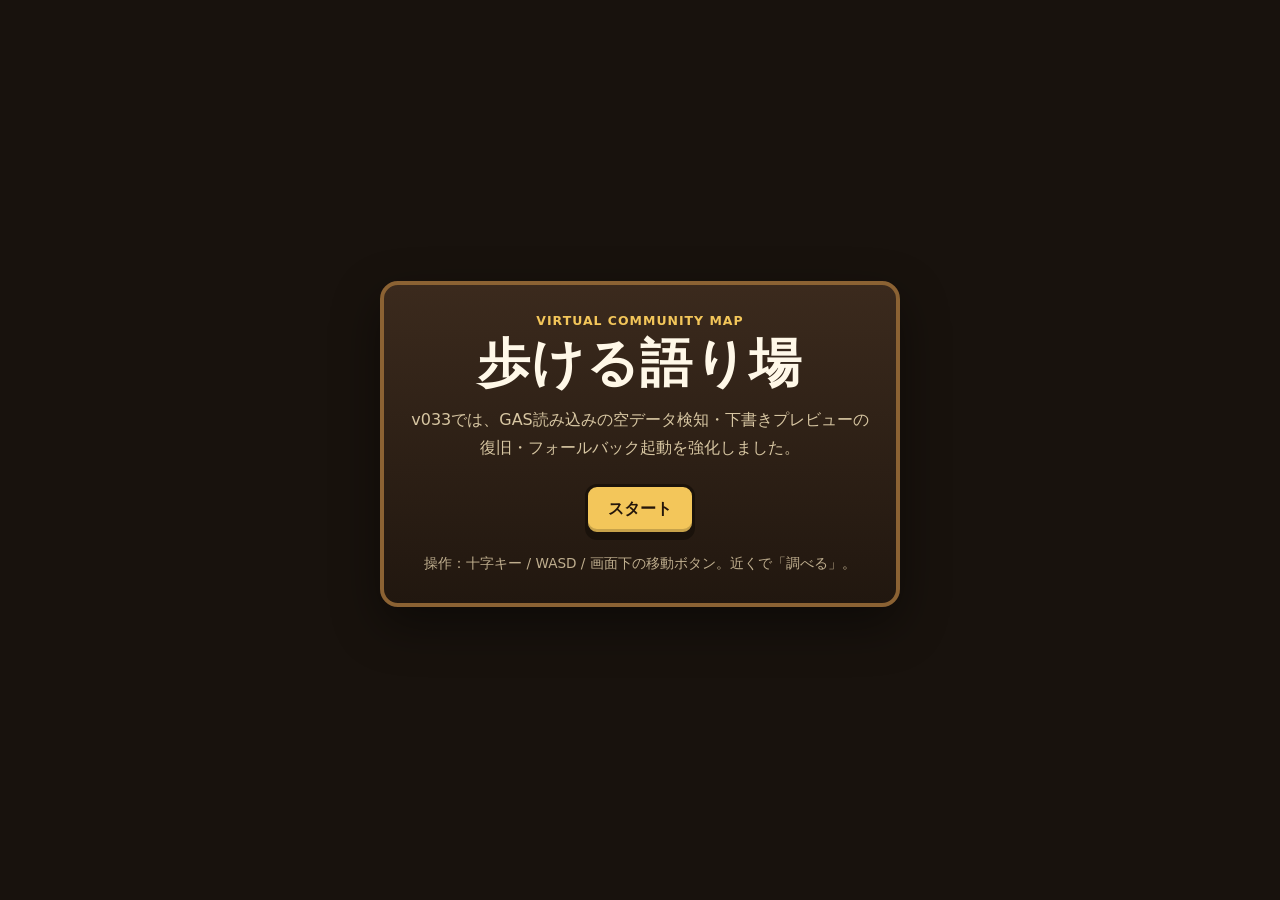
<file: index.html>
<!doctype html>
<html lang="ja">
<head>
  <meta charset="utf-8" />
  <meta name="viewport" content="width=device-width, initial-scale=1, viewport-fit=cover" />
  <title>歩ける語り場 v033</title>
  <link rel="stylesheet" href="style.css?v=033" />
</head>
<body>
  <main class="app-shell">
    <section id="titleScreen" class="title-screen">
      <div class="title-card">
        <p class="eyebrow">Virtual Community Map</p>
        <h1>歩ける語り場</h1>
        <p class="lead">v033では、GAS読み込みの空データ検知・下書きプレビューの復旧・フォールバック起動を強化しました。</p>
        <button id="startButton" class="primary-button">スタート</button>
        <p class="small-note">操作：十字キー / WASD / 画面下の移動ボタン。近くで「調べる」。</p>
      </div>
    </section>

    <section id="gameScreen" class="game-screen hidden" aria-label="ゲーム画面">
      <header class="top-bar">
        <div class="status-row">
          <div class="status-main">
            <p class="caption">現在地</p>
            <h2 id="areaName">語り場4U付近</h2>
            <div class="badge-row">
              <span id="dayBadge" class="day-badge">今日</span>
              <span id="experienceBadge" class="experience-badge">体験 0</span>
              <span id="achievementBadge" class="achievement-badge">実績 0/0</span>
              <span id="dataSourceBadge" class="source-badge">データ Local</span>
            </div>
          </div>
          <button id="menuButton" class="ghost-button menu-button" aria-expanded="false" aria-controls="topActions">メニュー</button>
        </div>
        <div id="topActions" class="top-actions action-drawer" aria-label="メニュー">
          <button id="dayButton" class="ghost-button">曜日切替</button>
          <button id="debugButton" class="ghost-button">座標OFF</button>
          <button id="memoButton" class="ghost-button">メモ</button>
          <button id="achievementButton" class="ghost-button">実績</button>
          <button id="linkHubButton" class="ghost-button">リンク</button>
          <button id="editorButton" class="ghost-button">編集</button>
          <button id="dataSourceButton" class="ghost-button">データ設定</button>
          <button id="resetButton" class="ghost-button">最初から</button>
        </div>
      </header>

      <div class="canvas-wrap">
        <canvas id="gameCanvas" width="1000" height="1000" aria-label="マップ"></canvas>
        <p id="debugText" class="debug-text hidden">x=0 / y=0</p>
        <div id="loading" class="loading">読み込み中...</div>
      </div>

      <p id="hintText" class="hint-text">近くの人や看板、扉の前で「調べる」を押してください。</p>

      <div class="controls" aria-label="操作ボタン">
        <div class="dpad" aria-label="移動パッド">
          <button data-dir="up" class="dpad-btn up">▲</button>
          <button data-dir="left" class="dpad-btn left">◀</button>
          <button data-dir="down" class="dpad-btn down">▼</button>
          <button data-dir="right" class="dpad-btn right">▶</button>
        </div>
        <button id="actionButton" class="action-button">調べる</button>
      </div>
    </section>

    <section id="modal" class="modal hidden" aria-modal="true" role="dialog">
      <div class="modal-panel">
        <button id="modalXButton" class="modal-x-button" aria-label="閉じる">×</button>
        <h3 id="modalTitle">タイトル</h3>
        <p id="modalBody">本文</p>
        <div id="modalChoices" class="modal-choices"></div>
      </div>
    </section>
  </main>

  <script src="fallback-data.js?v=033"></script>
  <script src="script.js?v=033"></script>
</body>
</html>
</file>
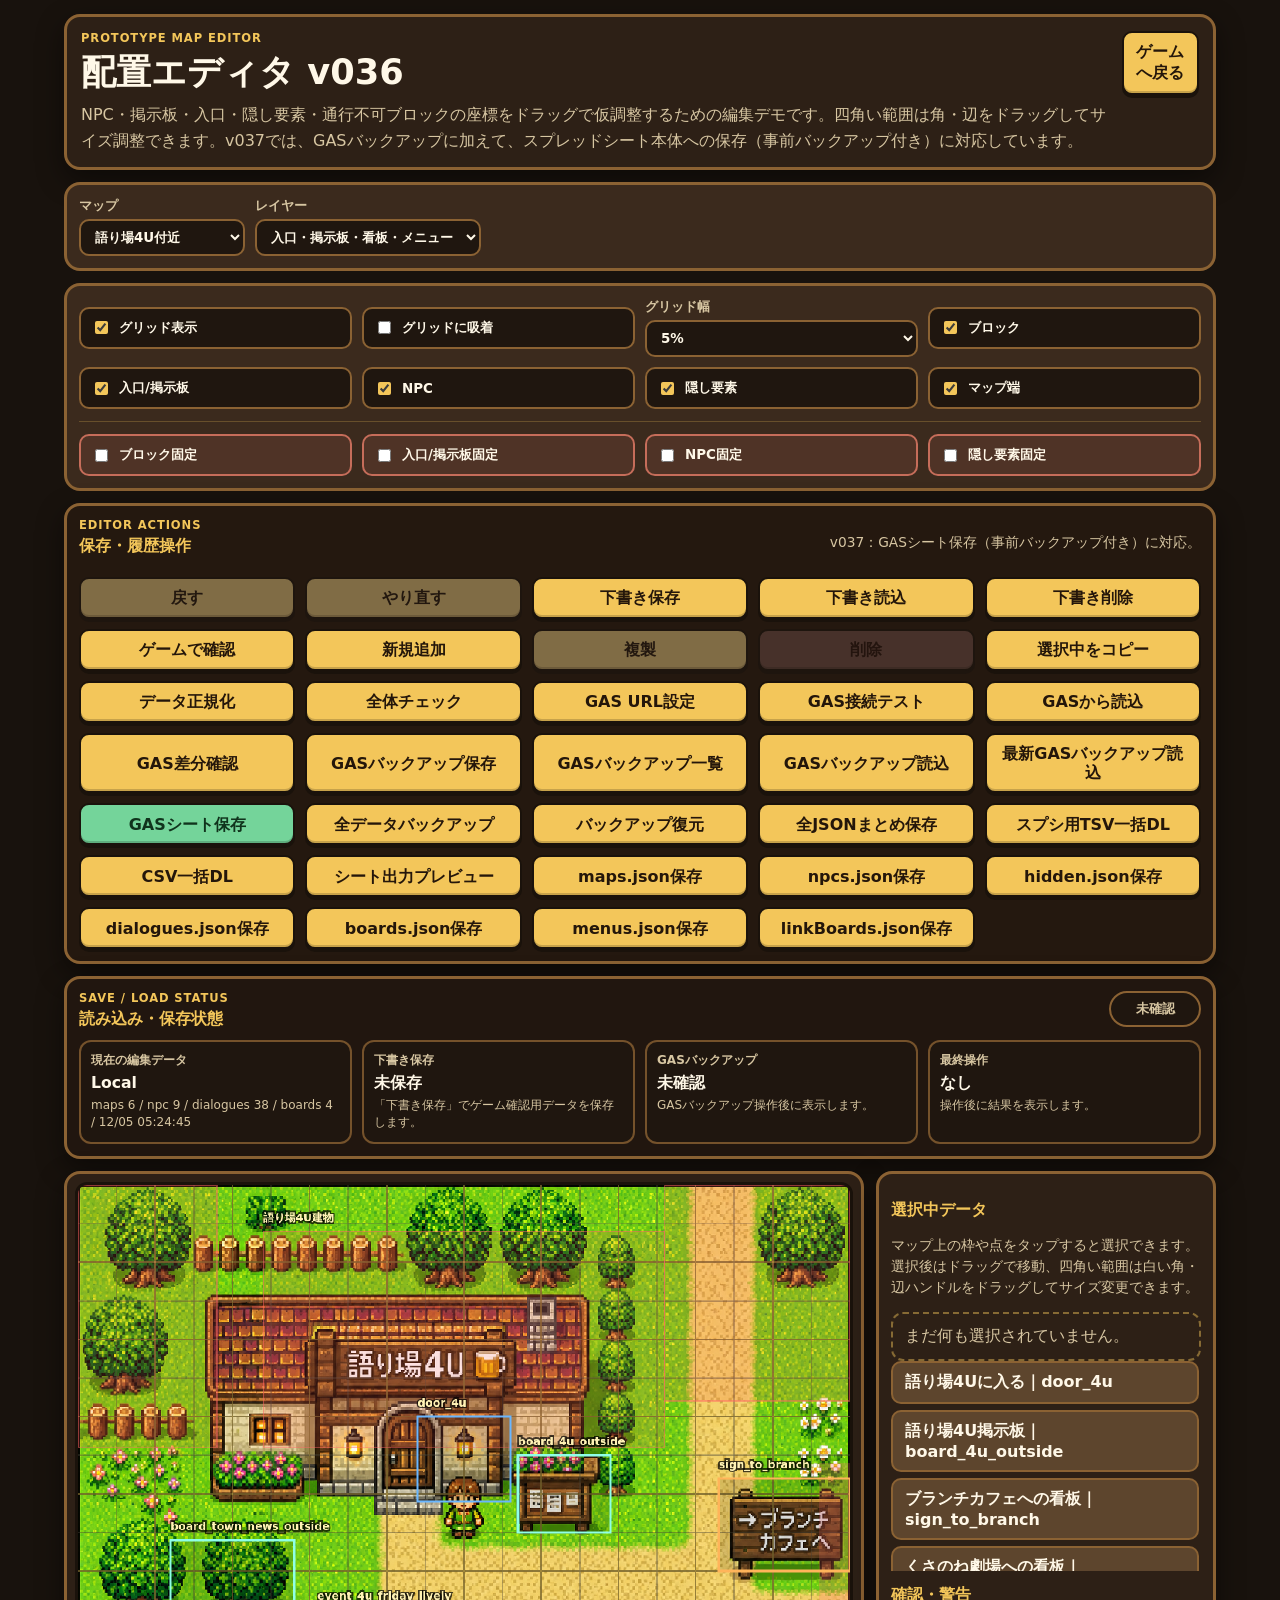
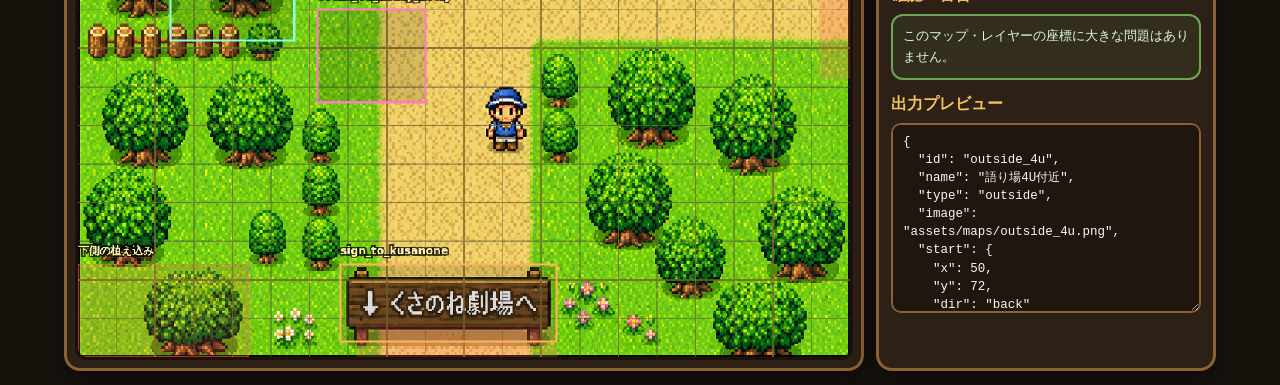
<file: editor.html>
<!doctype html>
<html lang="ja">
<head>
  <meta charset="utf-8" />
  <meta name="viewport" content="width=device-width, initial-scale=1, viewport-fit=cover" />
  <title>歩ける語り場 v036｜配置エディタ</title>
  <link rel="stylesheet" href="editor.css?v=036" />
</head>
<body>
  <main class="editor-shell">
    <header class="editor-header">
      <div>
        <p class="eyebrow">Prototype Map Editor</p>
        <h1>配置エディタ v036</h1>
        <p class="lead">NPC・掲示板・入口・隠し要素・通行不可ブロックの座標をドラッグで仮調整するための編集デモです。四角い範囲は角・辺をドラッグしてサイズ調整できます。v037では、GASバックアップに加えて、スプレッドシート本体への保存（事前バックアップ付き）に対応しています。</p>
      </div>
      <a class="back-link" href="index.html">ゲームへ戻る</a>
    </header>

    <section class="toolbar primary-toolbar" aria-label="マップ選択メニュー">
      <label>
        マップ
        <select id="mapSelect"></select>
      </label>
      <label>
        レイヤー
        <select id="layerSelect">
          <option value="interactables">入口・掲示板・看板・メニュー</option>
          <option value="npcs">NPC</option>
          <option value="hidden">隠し要素</option>
          <option value="blocks">通行不可ブロック</option>
        </select>
      </label>
    </section>

    <section class="toolbar view-toolbar" aria-label="表示とスナップ設定">
      <label class="inline-check"><input id="showGridToggle" type="checkbox" checked /> グリッド表示</label>
      <label class="inline-check"><input id="snapToggle" type="checkbox" /> グリッドに吸着</label>
      <label>
        グリッド幅
        <select id="gridSizeSelect">
          <option value="2.5">2.5%</option>
          <option value="5" selected>5%</option>
          <option value="10">10%</option>
        </select>
      </label>
      <label class="inline-check"><input id="showBlocksToggle" type="checkbox" checked /> ブロック</label>
      <label class="inline-check"><input id="showInteractablesToggle" type="checkbox" checked /> 入口/掲示板</label>
      <label class="inline-check"><input id="showNpcsToggle" type="checkbox" checked /> NPC</label>
      <label class="inline-check"><input id="showHiddenToggle" type="checkbox" checked /> 隠し要素</label>
      <label class="inline-check"><input id="showTransitionsToggle" type="checkbox" checked /> マップ端</label>
      <div class="toolbar-break"></div>
      <label class="inline-check lock-check"><input id="lockBlocksToggle" type="checkbox" /> ブロック固定</label>
      <label class="inline-check lock-check"><input id="lockInteractablesToggle" type="checkbox" /> 入口/掲示板固定</label>
      <label class="inline-check lock-check"><input id="lockNpcsToggle" type="checkbox" /> NPC固定</label>
      <label class="inline-check lock-check"><input id="lockHiddenToggle" type="checkbox" /> 隠し要素固定</label>
    </section>

    <section class="action-panel" aria-label="保存と履歴操作">
      <div class="action-panel-head">
        <div>
          <p class="eyebrow">Editor Actions</p>
          <h2>保存・履歴操作</h2>
        </div>
        <p class="small-note">v037：GASシート保存（事前バックアップ付き）に対応。</p>
      </div>
      <div class="action-grid">
        <button id="undoButton" type="button">戻す</button>
        <button id="redoButton" type="button">やり直す</button>
        <button id="saveDraftButton" type="button">下書き保存</button>
        <button id="loadDraftButton" type="button">下書き読込</button>
        <button id="clearDraftButton" type="button">下書き削除</button>
        <button id="previewButton" type="button">ゲームで確認</button>
        <button id="addEntityButton" type="button">新規追加</button>
        <button id="duplicateEntityButton" type="button">複製</button>
        <button id="deleteEntityButton" type="button" class="danger-button">削除</button>
        <button id="copySelectedButton" type="button">選択中をコピー</button>
        <button id="normalizeDataButton" type="button">データ正規化</button>
        <button id="validateProjectButton" type="button">全体チェック</button>
        <button id="gasSettingsButton" type="button">GAS URL設定</button>
        <button id="gasTestButton" type="button">GAS接続テスト</button>
        <button id="loadGasButton" type="button">GASから読込</button>
        <button id="compareGasButton" type="button">GAS差分確認</button>
        <button id="gasBackupButton" type="button">GASバックアップ保存</button>
        <button id="gasBackupListButton" type="button">GASバックアップ一覧</button>
        <button id="gasBackupLoadButton" type="button">GASバックアップ読込</button>
        <button id="gasBackupLatestButton" type="button">最新GASバックアップ読込</button>
        <button id="gasSaveSheetsButton" type="button" class="primary-button">GASシート保存</button>
        <button id="exportBackupButton" type="button">全データバックアップ</button>
        <button id="importBackupButton" type="button">バックアップ復元</button>
        <input id="importBackupInput" type="file" accept="application/json,.json" class="hidden" />
        <button id="downloadProjectButton" type="button">全JSONまとめ保存</button>
        <button id="exportTsvButton" type="button">スプシ用TSV一括DL</button>
        <button id="exportCsvButton" type="button">CSV一括DL</button>
        <button id="previewSheetsButton" type="button">シート出力プレビュー</button>
        <button id="downloadMapsButton" type="button">maps.json保存</button>
        <button id="downloadNpcsButton" type="button">npcs.json保存</button>
        <button id="downloadHiddenButton" type="button">hidden.json保存</button>
        <button id="downloadDialoguesButton" type="button">dialogues.json保存</button>
        <button id="downloadBoardsButton" type="button">boards.json保存</button>
        <button id="downloadMenusButton" type="button">menus.json保存</button>
        <button id="downloadLinkBoardsButton" type="button">linkBoards.json保存</button>
      </div>
    </section>


    <section class="status-panel" aria-label="読み込み・保存状態">
      <div class="status-panel-head">
        <div>
          <p class="eyebrow">Save / Load Status</p>
          <h2>読み込み・保存状態</h2>
        </div>
        <span id="statusBadge" class="status-badge neutral">未確認</span>
      </div>
      <div class="status-grid">
        <div class="status-card">
          <span class="status-label">現在の編集データ</span>
          <strong id="statusCurrentSource">Local</strong>
          <small id="statusCurrentDetail">起動中</small>
        </div>
        <div class="status-card">
          <span class="status-label">下書き保存</span>
          <strong id="statusDraftState">未確認</strong>
          <small id="statusDraftDetail">下書き保存後、ゲームで確認できます。</small>
        </div>
        <div class="status-card">
          <span class="status-label">GASバックアップ</span>
          <strong id="statusGasBackupState">未確認</strong>
          <small id="statusGasBackupDetail">保存・読込後にここへ表示します。</small>
        </div>
        <div class="status-card">
          <span class="status-label">最終操作</span>
          <strong id="statusLastAction">なし</strong>
          <small id="statusLastActionDetail">操作後に結果を表示します。</small>
        </div>
      </div>
    </section>

    <section class="editor-grid">
      <div class="map-panel">
        <canvas id="editorCanvas" width="1000" height="1000" aria-label="マップ編集キャンバス"></canvas>
      </div>

      <aside class="side-panel">
        <h2>選択中データ</h2>
        <p id="helpText" class="help-text">マップ上の枠や点をタップすると選択できます。選択後はドラッグで移動、四角い範囲は白い角・辺ハンドルをドラッグしてサイズ変更できます。</p>

        <div id="selectedEmpty" class="empty-state">まだ何も選択されていません。</div>

        <form id="editForm" class="edit-form hidden">
          <label>ID<input id="fieldId" readonly /></label>
          <label>表示名<input id="fieldLabel" /></label>
          <label>種類<select id="fieldType">
            <option value="door">入口</option>
            <option value="exit">出口</option>
            <option value="board">掲示板</option>
            <option value="sign">看板</option>
            <option value="menu">メニュー</option>
            <option value="event">イベント</option>
            <option value="npc">NPC</option>
            <option value="hidden">隠し要素</option>
            <option value="block">通行不可</option>
          </select></label>
          <label>リンク/会話ID<input id="fieldTarget" placeholder="boardId / signId / dialogueId など" /></label>
          <div class="form-row">
            <label>X<input id="fieldX" type="number" step="0.1" /></label>
            <label>Y<input id="fieldY" type="number" step="0.1" /></label>
          </div>
          <div class="form-row">
            <label>W<input id="fieldW" type="number" step="0.1" /></label>
            <label>H<input id="fieldH" type="number" step="0.1" /></label>
          </div>
          <label>反応範囲<input id="fieldRange" type="number" step="0.1" /></label>
          <p class="small-note">座標は0〜100のパーセント基準です。この形式のまま、後でスプレッドシート管理へ移行できます。</p>
        </form>

        <section id="contentEditor" class="content-editor hidden" aria-label="紐づく内容編集">
          <h2>紐づく内容編集</h2>
          <p id="contentHelp" class="help-text">選択中の対象に紐づく会話・掲示板・メニューなどを編集できます。</p>
          <div class="content-kind" id="contentKind">未選択</div>
          <form id="contentForm" class="edit-form">
            <label>データID<input id="contentId" readonly /></label>
            <label id="contentTitleLabel">タイトル / 話者<input id="contentTitle" /></label>
            <label id="contentBodyLabel">本文<textarea id="contentBody" rows="5"></textarea></label>

            <section id="targetMetaEditor" class="target-meta-editor" aria-label="対象の表示条件編集">
              <div class="choice-editor-head compact-head">
                <div>
                  <h3>共通設定</h3>
                  <p class="small-note">選択中の対象そのものの表示曜日・表示条件です。NPC、掲示板、看板、扉、隠し要素などで共通利用します。</p>
                </div>
              </div>
              <div id="targetVisibleDays"></div>
              <div id="targetCondition"></div>
            </section>
            <section id="choiceEditor" class="choice-editor hidden" aria-label="選択肢編集">
              <div class="choice-editor-head">
                <div>
                  <h3>選択肢エディタ</h3>
                  <p class="small-note">この対象で表示するボタンを編集できます。選択肢がない対象にも後から追加できます。</p>
                </div>
                <button id="addChoiceButton" type="button">＋選択肢</button>
              </div>
              <div id="choiceList" class="choice-list"></div>
            </section>
            <label id="contentLinkLabelLabel">リンクラベル / 補助項目<input id="contentLinkLabel" /></label>
            <label id="contentLinkUrlLabel">URL / 補助項目<input id="contentLinkUrl" /></label>
            <label id="contentJsonLabel">選択肢・項目・追加情報JSON<textarea id="contentJson" rows="8"></textarea></label>
            <div class="content-actions">
              <button id="applyContentButton" type="button">内容を反映</button>
              <button id="copyContentButton" type="button">内容JSONコピー</button>
            </div>
          </form>
        </section>

        <div id="entityList" class="entity-list"></div>

        <h2>確認・警告</h2>
        <div id="validationBox" class="validation-box">読み込み中...</div>

        <h2>出力プレビュー</h2>
        <textarea id="outputBox" readonly></textarea>
      </aside>
    </section>
  </main>

  <script src="editor.js?v=034"></script>
</body>
</html>
</file>
<file: style.css>
:root {
  --bg: #18120d;
  --panel: #2d2016;
  --panel-2: #3b2a1d;
  --text: #fff8e8;
  --muted: #d7c6a2;
  --accent: #f3c65a;
  --accent-2: #86d36a;
  --border: #8b6233;
  --shadow: rgba(0, 0, 0, 0.42);
}

* { box-sizing: border-box; }
html, body, .app-shell, .game-screen, .controls, .dpad, .dpad-btn, .action-button, canvas {
  -webkit-user-select: none;
  user-select: none;
  -webkit-touch-callout: none;
}

html, body { margin: 0; min-height: 100%; background: var(--bg); color: var(--text); font-family: system-ui, -apple-system, BlinkMacSystemFont, "Hiragino Sans", "Yu Gothic", sans-serif; }
body { display: flex; justify-content: center; }
button { font: inherit; cursor: pointer; -webkit-tap-highlight-color: transparent; touch-action: manipulation; }

.app-shell { width: min(100vw, 720px); min-height: 100svh; padding: 14px; display: flex; flex-direction: column; }
.hidden { display: none !important; }

.title-screen { min-height: calc(100svh - 28px); display: grid; place-items: center; }
.title-card { width: min(100%, 520px); padding: 28px 22px; border: 4px solid var(--border); border-radius: 18px; background: linear-gradient(180deg, #3b2a1d, #21170f); box-shadow: 0 18px 48px var(--shadow); text-align: center; }
.eyebrow { margin: 0 0 8px; color: var(--accent); font-weight: 700; letter-spacing: 0.08em; font-size: 0.78rem; text-transform: uppercase; }
h1 { margin: 0; font-size: clamp(2rem, 8vw, 3.25rem); line-height: 1.05; letter-spacing: 0.03em; }
.lead { margin: 16px auto 22px; color: var(--muted); line-height: 1.75; max-width: 34em; }
.small-note { margin: 18px 0 0; color: #bfae8e; font-size: 0.85rem; line-height: 1.6; }
.primary-button, .ghost-button, .action-button, .modal-choices button { border: 3px solid #1a120b; border-radius: 12px; background: var(--accent); color: #24160a; padding: 12px 20px; font-weight: 800; box-shadow: inset 0 -3px rgba(0,0,0,0.18), 0 5px 0 #1a120b; }
.primary-button:active, .ghost-button:active, .action-button:active, .modal-choices button:active, .dpad-btn:active { transform: translateY(3px); box-shadow: inset 0 -2px rgba(0,0,0,0.18), 0 2px 0 #1a120b; }
.ghost-button { background: #5d452d; color: var(--text); padding: 8px 12px; font-size: 0.88rem; border-width: 2px; }

.game-screen { display: flex; flex-direction: column; gap: 10px; min-height: calc(100svh - 28px); }
.top-bar { display: flex; align-items: center; justify-content: space-between; padding: 10px 12px; border: 3px solid var(--border); border-radius: 14px; background: var(--panel); box-shadow: 0 10px 24px var(--shadow); }
.caption { margin: 0 0 2px; color: var(--accent); font-size: 0.72rem; font-weight: 800; letter-spacing: 0.08em; }
h2 { margin: 0; font-size: 1.1rem; }
.canvas-wrap { position: relative; width: 100%; aspect-ratio: 1 / 1; border: 4px solid #1b120a; border-radius: 18px; overflow: hidden; background: #0f0d0a; box-shadow: 0 18px 44px var(--shadow); touch-action: none; }
#gameCanvas { width: 100%; height: 100%; display: block; image-rendering: pixelated; image-rendering: crisp-edges; background: #0f0d0a; }
.loading { position: absolute; inset: 0; display: grid; place-items: center; background: rgba(0,0,0,0.65); color: #fff; font-weight: 800; }
.hint-text { min-height: 2.4em; margin: 0; padding: 9px 12px; border: 3px solid var(--border); border-radius: 14px; background: var(--panel); color: var(--muted); line-height: 1.45; font-size: 0.92rem; }
.controls { margin-top: auto; display: flex; align-items: center; justify-content: space-between; gap: 18px; padding: 8px 2px 2px; }
.dpad { width: 148px; height: 148px; display: grid; touch-action: none; grid-template-columns: repeat(3, 1fr); grid-template-rows: repeat(3, 1fr); gap: 5px; }
.dpad-btn { touch-action: none; border: 3px solid #1a120b; border-radius: 12px; background: #6d5237; color: var(--text); font-weight: 900; box-shadow: inset 0 -3px rgba(0,0,0,0.22), 0 4px 0 #1a120b; }
.dpad-btn.up { grid-column: 2; grid-row: 1; }
.dpad-btn.left { grid-column: 1; grid-row: 2; }
.dpad-btn.down { grid-column: 2; grid-row: 3; }
.dpad-btn.right { grid-column: 3; grid-row: 2; }
.action-button { width: 132px; height: 72px; border-radius: 18px; font-size: 1.08rem; }

.modal { position: fixed; inset: 0; z-index: 20; display: grid; place-items: end center; padding: 14px; background: rgba(0, 0, 0, 0.25); }
.modal-panel { width: min(100%, 680px); border: 4px solid var(--border); border-radius: 18px; background: rgba(39, 27, 18, 0.97); box-shadow: 0 18px 50px rgba(0,0,0,0.55); padding: 16px; }
.modal-panel h3 { margin: 0 0 8px; color: var(--accent); font-size: 1.1rem; }
.modal-panel p { margin: 0; white-space: pre-line; line-height: 1.75; color: var(--text); }
.modal-choices { margin-top: 14px; display: grid; gap: 8px; }
.modal-choices button { width: 100%; text-align: left; padding: 11px 14px; border-radius: 12px; }
.modal-choices .secondary { background: #5d452d; color: var(--text); }
.modal-choices .link { background: var(--accent-2); color: #10220f; }

@media (min-width: 640px) {
  .app-shell { padding: 18px; }
  .controls { justify-content: center; gap: 72px; }
}

/* v002 additions */
.day-badge {
  display: inline-flex;
  align-items: center;
  gap: 4px;
  margin: 5px 0 0;
  padding: 3px 8px;
  border: 2px solid rgba(243, 198, 90, 0.55);
  border-radius: 999px;
  background: rgba(0, 0, 0, 0.18);
  color: var(--muted);
  font-size: 0.74rem;
  font-weight: 700;
}
.top-actions {
  display: flex;
  align-items: center;
  gap: 6px;
  flex-wrap: wrap;
  justify-content: flex-end;
}
.debug-text {
  position: absolute;
  left: 8px;
  bottom: 8px;
  z-index: 6;
  max-width: calc(100% - 16px);
  margin: 0;
  padding: 7px 9px;
  border: 2px dashed rgba(243, 198, 90, 0.7);
  border-radius: 10px;
  background: rgba(0, 0, 0, 0.62);
  color: #f9e6a4;
  font-family: ui-monospace, SFMono-Regular, Menlo, Consolas, monospace;
  font-size: 0.68rem;
  line-height: 1.35;
  overflow-wrap: anywhere;
  pointer-events: none;
}
@media (max-width: 420px) {
  .top-bar { align-items: flex-start; gap: 10px; }
  .top-actions { flex-direction: column; align-items: stretch; gap: 6px; }
  .ghost-button { padding: 7px 9px; font-size: 0.78rem; }
}


/* v003 fixes */
.controls, .dpad, .dpad-btn, .action-button {
  -webkit-user-select: none;
  user-select: none;
  -webkit-touch-callout: none;
}

.dpad-btn, .action-button {
  touch-action: none;
}

@media (max-height: 740px) {
  .app-shell { padding: 8px; }
  .game-screen { gap: 7px; min-height: calc(100svh - 16px); }
  .top-bar { padding: 8px 10px; }
  .canvas-wrap { border-width: 3px; border-radius: 14px; }
  .hint-text { padding: 7px 10px; font-size: 0.84rem; min-height: 2.1em; }
  .controls { padding-top: 2px; }
  .dpad { width: 124px; height: 124px; gap: 4px; }
  .action-button { width: 116px; height: 62px; font-size: 1rem; }
}


/* v004 additions */
.top-actions .ghost-button {
  min-width: 74px;
}
@media (max-width: 460px) {
  .top-actions { max-width: 168px; }
  .top-actions .ghost-button { padding: 6px 8px; font-size: 0.74rem; }
  .day-badge { font-size: 0.7rem; }
}

/* v006 additions: 店内アクション・体験メモ */
.experience-badge {
  display: inline-flex;
  align-items: center;
  margin: 4px 0 0;
  padding: 3px 8px;
  border: 2px solid rgba(134, 211, 106, 0.58);
  border-radius: 999px;
  background: rgba(0, 0, 0, 0.18);
  color: #dff4d2;
  font-size: 0.72rem;
  font-weight: 800;
}

@media (max-width: 460px) {
  .experience-badge { font-size: 0.68rem; padding: 2px 7px; }
  .top-actions { max-width: 178px; }
}


/* v007 additions: 称号・実績・隠し要素 */
.achievement-badge {
  display: inline-flex;
  align-items: center;
  margin: 4px 0 0;
  padding: 3px 8px;
  border: 2px solid rgba(243, 198, 90, 0.58);
  border-radius: 999px;
  background: rgba(0, 0, 0, 0.18);
  color: #ffe9a6;
  font-size: 0.72rem;
  font-weight: 800;
}

.modal-choices .achievement {
  background: #f3c65a;
  color: #24160a;
}

@media (max-width: 460px) {
  .achievement-badge { font-size: 0.68rem; padding: 2px 7px; }
  .top-actions { max-width: 210px; }
}

/* v008 fixes: 実績モーダルのスクロール + スマホ上部メニュー圧縮（v009で上書き） */
html, body {
  overflow: hidden;
  overscroll-behavior: none;
}

.app-shell {
  height: 100svh;
  max-height: 100svh;
  overflow: hidden;
}

.game-screen {
  height: calc(100svh - 28px);
  max-height: calc(100svh - 28px);
  overflow: hidden;
}

/* 長文モーダルでも閉じるボタンが必ず画面内に残る */
.modal {
  align-items: end;
  justify-items: center;
  padding: max(8px, env(safe-area-inset-top)) 10px max(10px, env(safe-area-inset-bottom));
}

.modal-panel {
  max-height: min(76svh, 620px);
  display: flex;
  flex-direction: column;
  overflow: hidden;
}

#modalBody {
  overflow-y: auto;
  -webkit-overflow-scrolling: touch;
  padding-right: 4px;
  max-height: 50svh;
}

.modal-choices {
  flex-shrink: 0;
  position: sticky;
  bottom: 0;
  background: rgba(39, 27, 18, 0.98);
  padding-top: 10px;
}

/* 上部メニューは縦並びにせず、横スクロールの小ボタン列にする */
@media (max-width: 520px) {
  .app-shell { padding: 6px; }
  .game-screen {
    height: calc(100svh - 12px);
    max-height: calc(100svh - 12px);
    gap: 5px;
  }

  .top-bar {
    display: grid;
    grid-template-columns: minmax(0, 1fr);
    gap: 6px;
    padding: 7px 8px;
    border-width: 2px;
    border-radius: 12px;
  }

  .caption { display: none; }
  h2 { font-size: 0.95rem; line-height: 1.15; }

  .day-badge,
  .experience-badge,
  .achievement-badge {
    margin: 3px 4px 0 0;
    padding: 2px 6px;
    font-size: 0.62rem;
    line-height: 1.1;
  }

  .top-actions {
    width: 100%;
    max-width: none !important;
    display: flex;
    flex-direction: row !important;
    flex-wrap: nowrap;
    justify-content: flex-start;
    align-items: center;
    gap: 5px;
    overflow-x: auto;
    overflow-y: hidden;
    -webkit-overflow-scrolling: touch;
    scrollbar-width: none;
    padding-bottom: 1px;
  }

  .top-actions::-webkit-scrollbar { display: none; }

  .top-actions .ghost-button,
  .ghost-button {
    flex: 0 0 auto;
    min-width: auto;
    padding: 5px 7px;
    font-size: 0.68rem;
    line-height: 1.1;
    border-width: 2px;
    border-radius: 9px;
    box-shadow: inset 0 -2px rgba(0,0,0,0.18), 0 3px 0 #1a120b;
  }

  .canvas-wrap {
    border-width: 3px;
    border-radius: 12px;
  }

  .hint-text {
    min-height: 1.8em;
    padding: 5px 8px;
    font-size: 0.76rem;
    border-width: 2px;
    border-radius: 10px;
    line-height: 1.35;
  }

  .controls {
    margin-top: 0;
    padding: 0 2px max(2px, env(safe-area-inset-bottom));
    gap: 10px;
  }

  .dpad {
    width: clamp(104px, 30vw, 124px);
    height: clamp(104px, 30vw, 124px);
    gap: 4px;
  }

  .dpad-btn {
    border-width: 2px;
    border-radius: 10px;
    font-size: 0.9rem;
  }

  .action-button {
    width: clamp(94px, 28vw, 116px);
    height: 56px;
    font-size: 0.92rem;
    border-radius: 14px;
  }

  .modal-panel {
    max-height: calc(100svh - 18px);
    padding: 12px;
    border-width: 3px;
    border-radius: 14px;
  }

  .modal-panel h3 { font-size: 1rem; }
  #modalBody { max-height: calc(100svh - 230px); font-size: 0.88rem; line-height: 1.6; }
  .modal-choices { gap: 6px; }
  .modal-choices button { padding: 9px 11px; font-size: 0.9rem; }
}

@media (max-height: 690px) {
  .top-bar { padding: 5px 7px; }
  h2 { font-size: 0.88rem; }
  .day-badge,
  .experience-badge,
  .achievement-badge { font-size: 0.58rem; padding: 2px 5px; }
  .top-actions .ghost-button { padding: 4px 6px; font-size: 0.64rem; }
  .hint-text { font-size: 0.7rem; padding: 4px 7px; }
  .dpad { width: 104px; height: 104px; }
  .action-button { height: 52px; }
}


/* v009 robust fixes: スマホメニューをオーバーレイ化し、実績モーダルを確実にスクロール可能にする */
html, body {
  width: 100%;
  height: 100%;
  overflow: hidden;
  overscroll-behavior: none;
}

.app-shell {
  width: min(100vw, 720px);
  height: 100dvh;
  max-height: 100dvh;
  min-height: 0;
  padding: 8px;
  overflow: hidden;
}

.game-screen {
  height: calc(100dvh - 16px);
  max-height: calc(100dvh - 16px);
  min-height: 0;
  display: grid;
  grid-template-rows: auto auto auto;
  gap: 6px;
  overflow: hidden;
}

.top-bar {
  position: relative;
  z-index: 12;
  display: block !important;
  padding: 7px 8px;
  border-width: 2px;
  border-radius: 12px;
  min-height: 0;
}

.status-row {
  display: flex;
  align-items: center;
  justify-content: space-between;
  gap: 8px;
  min-width: 0;
}

.status-main {
  min-width: 0;
  flex: 1 1 auto;
}

.status-main h2 {
  font-size: clamp(0.86rem, 3.7vw, 1.05rem);
  line-height: 1.12;
  white-space: nowrap;
  overflow: hidden;
  text-overflow: ellipsis;
}

.caption { margin-bottom: 1px; }

.badge-row {
  display: flex;
  align-items: center;
  gap: 4px;
  flex-wrap: nowrap;
  overflow: hidden;
  margin-top: 3px;
}

.day-badge,
.experience-badge,
.achievement-badge {
  display: inline-flex;
  flex: 0 1 auto;
  min-width: 0;
  margin: 0 !important;
  padding: 2px 6px;
  font-size: clamp(0.56rem, 2.4vw, 0.68rem);
  line-height: 1.1;
  white-space: nowrap;
}

.menu-button {
  flex: 0 0 auto;
  min-width: 70px;
  padding: 6px 9px;
  font-size: 0.76rem;
  line-height: 1.05;
  border-radius: 10px;
  z-index: 14;
}

/* top actions are never allowed to push the map or d-pad down */
.top-actions,
.top-actions.action-drawer {
  position: fixed !important;
  top: calc(8px + env(safe-area-inset-top));
  right: calc(8px + env(safe-area-inset-right));
  left: auto !important;
  width: min(180px, calc(100vw - 16px));
  max-width: min(180px, calc(100vw - 16px)) !important;
  max-height: calc(100dvh - 16px);
  display: none !important;
  flex-direction: column !important;
  flex-wrap: nowrap !important;
  align-items: stretch !important;
  justify-content: flex-start !important;
  gap: 6px;
  padding: 10px;
  border: 3px solid var(--border);
  border-radius: 14px;
  background: rgba(45, 32, 22, 0.98);
  box-shadow: 0 14px 34px rgba(0,0,0,0.5);
  overflow: auto;
  z-index: 30;
}

.top-actions.open,
.top-actions.action-drawer.open {
  display: flex !important;
}

.top-actions .ghost-button,
.ghost-button {
  flex: 0 0 auto;
  width: auto;
  min-width: 0 !important;
  padding: 7px 9px;
  font-size: 0.76rem;
  line-height: 1.1;
  text-align: center;
}

.canvas-wrap {
  width: min(100%, calc(100dvh - 198px));
  max-width: 100%;
  min-width: 0;
  justify-self: center;
  align-self: center;
  border-width: 3px;
  border-radius: 12px;
}

.hint-text {
  min-height: 0;
  max-height: 2.6em;
  overflow: hidden;
  padding: 5px 8px;
  border-width: 2px;
  border-radius: 10px;
  font-size: clamp(0.68rem, 2.8vw, 0.84rem);
  line-height: 1.28;
}

.controls {
  margin-top: 0;
  padding: 0 2px max(2px, env(safe-area-inset-bottom));
  display: flex;
  align-items: center;
  justify-content: space-between;
  gap: 10px;
  min-height: 0;
}

.dpad {
  width: clamp(92px, 27vw, 118px);
  height: clamp(92px, 27vw, 118px);
  gap: 4px;
}

.dpad-btn {
  border-width: 2px;
  border-radius: 10px;
  font-size: 0.9rem;
}

.action-button {
  width: clamp(88px, 26vw, 116px);
  height: clamp(48px, 12vw, 58px);
  font-size: clamp(0.84rem, 3vw, 1rem);
  border-radius: 14px;
}

/* 実績/メモ等の長文モーダル：本文だけスクロールし、下部ボタンは常に残す */
.modal {
  position: fixed;
  inset: 0;
  z-index: 50;
  display: flex;
  align-items: flex-end;
  justify-content: center;
  padding: max(8px, env(safe-area-inset-top)) 8px max(8px, env(safe-area-inset-bottom));
  overflow: hidden;
}

.modal-panel {
  width: min(100%, 680px);
  max-height: calc(100dvh - 16px) !important;
  min-height: 0;
  display: flex !important;
  flex-direction: column;
  overflow: hidden !important;
  padding: 12px;
  border-width: 3px;
  border-radius: 14px;
}

.modal.long-modal .modal-panel {
  height: calc(100dvh - 16px);
}

#modalTitle {
  flex: 0 0 auto;
}

#modalBody {
  flex: 1 1 auto;
  min-height: 0;
  max-height: none !important;
  overflow-y: auto !important;
  overflow-x: hidden;
  -webkit-overflow-scrolling: touch;
  overscroll-behavior: contain;
  touch-action: pan-y;
  padding: 2px 6px 2px 0;
}

.modal-choices {
  flex: 0 0 auto;
  position: static !important;
  display: grid;
  gap: 6px;
  margin-top: 10px;
  padding-top: 8px;
  border-top: 1px solid rgba(243, 198, 90, 0.25);
  background: rgba(39, 27, 18, 0.98);
}

.modal-choices button {
  padding: 9px 11px;
  font-size: 0.9rem;
  line-height: 1.2;
}

/* very short screens */
@media (max-height: 620px) {
  .app-shell { padding: 5px; }
  .game-screen { height: calc(100dvh - 10px); max-height: calc(100dvh - 10px); gap: 4px; }
  .top-bar { padding: 5px 7px; }
  .caption { display: none; }
  .status-main h2 { font-size: 0.82rem; }
  .day-badge, .experience-badge, .achievement-badge { font-size: 0.54rem; padding: 1px 5px; }
  .menu-button { padding: 5px 8px; font-size: 0.7rem; min-width: 62px; }
  .canvas-wrap { width: min(100%, calc(100dvh - 172px)); }
  .hint-text { font-size: 0.64rem; padding: 4px 7px; max-height: 2.3em; }
  .dpad { width: 88px; height: 88px; }
  .action-button { height: 44px; width: 86px; }
}


/* v010 touch/pointer fix: 非表示要素のタップ遮断とモーダル閉じるボタン */
.hidden {
  display: none !important;
  pointer-events: none !important;
}

.top-actions:not(.open) {
  pointer-events: none !important;
}

.top-actions.open {
  pointer-events: auto !important;
}

button,
.dpad-btn,
.action-button,
.ghost-button,
.modal-choices button,
.modal-x-button,
canvas {
  -webkit-user-select: none;
  user-select: none;
  -webkit-touch-callout: none;
  -webkit-tap-highlight-color: transparent;
}

.modal-panel {
  position: relative;
}

.modal-x-button {
  position: absolute;
  top: 8px;
  right: 8px;
  z-index: 3;
  width: 34px;
  height: 34px;
  display: grid;
  place-items: center;
  border: 2px solid #1a120b;
  border-radius: 999px;
  background: #5d452d;
  color: var(--text);
  font-weight: 900;
  font-size: 1.2rem;
  line-height: 1;
  box-shadow: 0 3px 0 #1a120b;
}

#modalTitle {
  padding-right: 42px;
}

.modal,
.modal-panel,
.modal-choices,
.modal-choices button,
.modal-x-button {
  touch-action: manipulation;
}

#modalBody {
  touch-action: pan-y !important;
}

.controls,
.dpad,
.dpad-btn,
.action-button {
  touch-action: none !important;
}

/* v029: データ取得元表示 */
.source-badge {
  display: inline-flex;
  align-items: center;
  gap: 4px;
  padding: 3px 8px;
  border-radius: 999px;
  background: rgba(255, 255, 255, 0.82);
  color: #3d2f23;
  font-size: 11px;
  border: 1px solid rgba(70, 45, 25, 0.18);
  white-space: nowrap;
}
.source-badge.gas {
  background: rgba(207, 248, 221, 0.92);
  color: #205237;
}
.source-badge.local {
  background: rgba(255, 246, 218, 0.92);
  color: #5b4420;
}
</file>
<file: editor.css>
:root {
  --bg: #18120d;
  --panel: #2d2016;
  --panel2: #3b2a1d;
  --text: #fff8e8;
  --muted: #d7c6a2;
  --accent: #f3c65a;
  --green: #86d36a;
  --blue: #69b6ff;
  --pink: #ff7ac8;
  --border: #8b6233;
  --shadow: rgba(0,0,0,0.45);
}
* { box-sizing: border-box; }
html, body { margin: 0; min-height: 100%; background: var(--bg); color: var(--text); font-family: system-ui, -apple-system, BlinkMacSystemFont, "Hiragino Sans", "Yu Gothic", sans-serif; }
button, input, select, textarea { font: inherit; }
button, .back-link { border: 2px solid #1a120b; border-radius: 10px; background: var(--accent); color: #24160a; padding: 9px 12px; font-weight: 800; text-decoration: none; box-shadow: inset 0 -2px rgba(0,0,0,.18), 0 3px 0 #1a120b; }
button:active, .back-link:active { transform: translateY(2px); box-shadow: inset 0 -1px rgba(0,0,0,.18), 0 1px 0 #1a120b; }
.editor-shell { width: min(1180px, 100vw); margin: 0 auto; padding: 14px; }
.editor-header { display: flex; justify-content: space-between; align-items: flex-start; gap: 16px; margin-bottom: 12px; padding: 14px; border: 3px solid var(--border); border-radius: 16px; background: var(--panel); box-shadow: 0 10px 28px var(--shadow); }
.eyebrow { margin: 0 0 4px; color: var(--accent); font-weight: 900; font-size: .72rem; letter-spacing: .08em; text-transform: uppercase; }
h1 { margin: 0; font-size: clamp(1.4rem, 4vw, 2.2rem); }
h2 { margin: 14px 0 8px; color: var(--accent); font-size: 1rem; }
.lead { margin: 6px 0 0; color: var(--muted); line-height: 1.6; }
.toolbar { display: flex; gap: 10px; flex-wrap: wrap; align-items: end; margin-bottom: 12px; padding: 12px; border: 3px solid var(--border); border-radius: 16px; background: var(--panel2); }
.toolbar label { display: grid; gap: 4px; color: var(--muted); font-size: .84rem; font-weight: 800; }
select, input, textarea { width: 100%; border: 2px solid var(--border); border-radius: 10px; background: #1f160f; color: var(--text); padding: 8px 10px; }
.editor-grid { display: grid; grid-template-columns: minmax(0, 1fr) 340px; gap: 12px; }
.map-panel, .side-panel { border: 3px solid var(--border); border-radius: 16px; background: var(--panel); box-shadow: 0 10px 28px var(--shadow); }
.map-panel { padding: 8px; }
#editorCanvas { display: block; width: 100%; aspect-ratio: 1/1; height: auto; image-rendering: pixelated; border: 3px solid #1a120b; border-radius: 12px; background: #0f0d0a; touch-action: none; }
.side-panel { padding: 12px; overflow: hidden; }
.help-text, .small-note { color: var(--muted); line-height: 1.55; font-size: .86rem; }
.empty-state { padding: 12px; border: 2px dashed rgba(243,198,90,.45); border-radius: 12px; color: var(--muted); }
.hidden { display: none !important; }
.edit-form { display: grid; gap: 8px; }
.edit-form label { color: var(--muted); font-size: .82rem; font-weight: 800; display: grid; gap: 4px; }
.form-row { display: grid; grid-template-columns: 1fr 1fr; gap: 8px; }
.entity-list { display: grid; gap: 6px; max-height: 210px; overflow: auto; padding-right: 2px; }
.entity-item { width: 100%; text-align: left; background: #5d452d; color: var(--text); box-shadow: none; border-color: var(--border); }
.entity-item.active { background: var(--green); color: #10220f; }
#outputBox { min-height: 190px; resize: vertical; font-family: ui-monospace, SFMono-Regular, Menlo, Consolas, monospace; font-size: .78rem; line-height: 1.45; }
@media (max-width: 860px) {
  .editor-shell { padding: 8px; }
  .editor-header { display: grid; }
  .toolbar { align-items: stretch; }
  .toolbar label, .toolbar button { width: 100%; }
  .editor-grid { grid-template-columns: 1fr; }
  .side-panel { max-height: none; }
}

/* v015: resize handles for rectangle hit areas */
#editorCanvas { cursor: default; user-select: none; -webkit-user-select: none; -webkit-touch-callout: none; }

/* v015: editor utility panels */
button:disabled {
  opacity: .48;
  filter: grayscale(.35);
  cursor: not-allowed;
  transform: none !important;
}
.validation-box {
  border: 2px solid var(--border);
  border-radius: 12px;
  padding: 10px;
  min-height: 44px;
  color: var(--muted);
  background: #1f160f;
  line-height: 1.55;
  font-size: .84rem;
}
.validation-box.ok {
  border-color: rgba(134, 211, 106, .72);
  color: #dff9d7;
  background: rgba(134, 211, 106, .08);
}
.validation-box.warn {
  border-color: rgba(255, 180, 90, .78);
  color: #ffe6b7;
  background: rgba(255, 180, 90, .10);
}
.toolbar button {
  white-space: nowrap;
}
@media (max-width: 860px) {
  .toolbar {
    display: grid;
    grid-template-columns: 1fr 1fr;
  }
  .toolbar label {
    grid-column: span 2;
  }
  .toolbar button {
    width: 100%;
    padding: 9px 8px;
    font-size: .9rem;
  }
}

/* v016: always-visible save/history control panel */
.action-panel {
  margin-bottom: 12px;
  padding: 12px;
  border: 3px solid var(--border);
  border-radius: 16px;
  background: #24180f;
  box-shadow: 0 10px 28px var(--shadow);
}
.action-panel-head {
  display: flex;
  justify-content: space-between;
  align-items: flex-start;
  gap: 12px;
  margin-bottom: 10px;
}
.action-panel-head h2 {
  margin: 0;
}
.action-grid {
  display: grid;
  grid-template-columns: repeat(5, minmax(0, 1fr));
  gap: 10px;
}
.action-grid button {
  width: 100%;
  min-height: 42px;
  white-space: normal;
  line-height: 1.2;
}
.primary-toolbar {
  grid-template-columns: 1fr 1fr;
}
@media (max-width: 860px) {
  .action-panel {
    position: relative;
    z-index: 2;
    padding: 10px;
  }
  .action-panel-head {
    display: block;
  }
  .action-panel-head .small-note {
    margin: 6px 0 0;
  }
  .action-grid {
    grid-template-columns: 1fr 1fr;
    gap: 8px;
  }
  .action-grid button {
    min-height: 40px;
    padding: 8px 6px;
    font-size: .86rem;
  }
  .toolbar.primary-toolbar {
    display: grid;
    grid-template-columns: 1fr;
  }
  .toolbar.primary-toolbar label {
    grid-column: auto;
  }
}


/* v017: entity create/delete controls */
.danger-button {
  background: #ff8a74;
  color: #2b0e09;
}
.danger-button:disabled {
  background: #7b4b43;
}
#fieldType:disabled, #fieldTarget:disabled {
  opacity: .62;
}

/* v020: grid/snap and layer visibility controls */
.view-toolbar {
  display: grid;
  grid-template-columns: repeat(4, minmax(0, 1fr));
  align-items: center;
}
.inline-check {
  display: flex !important;
  align-items: center;
  gap: 8px !important;
  min-height: 42px;
  padding: 8px 10px;
  border: 2px solid var(--border);
  border-radius: 10px;
  background: #1f160f;
  color: var(--text) !important;
}
.inline-check input {
  width: auto;
  accent-color: var(--accent);
}
@media (max-width: 860px) {
  .view-toolbar {
    grid-template-columns: 1fr 1fr;
    gap: 8px;
  }
  .view-toolbar label {
    grid-column: auto !important;
  }
  .inline-check {
    font-size: .82rem;
    padding: 7px 8px;
  }
}


/* v022: layer editing lock controls */
.toolbar-break {
  grid-column: 1 / -1;
  height: 1px;
  background: rgba(243, 198, 90, .24);
  margin: 2px 0;
}
.lock-check {
  border-color: rgba(255, 138, 116, .68);
  background: rgba(255, 138, 116, .10);
}
.lock-check input:checked + span,
.lock-check:has(input:checked) {
  background: rgba(255, 138, 116, .22);
  color: #ffe0d8 !important;
}
.entity-item.locked,
.entity-item:disabled {
  opacity: .55;
  cursor: not-allowed;
}
.lock-notice {
  border: 2px solid rgba(255, 138, 116, .72);
  border-radius: 12px;
  padding: 9px 10px;
  margin: 8px 0;
  color: #ffe0d8;
  background: rgba(255, 138, 116, .10);
  font-size: .84rem;
  line-height: 1.45;
}
@media (max-width: 860px) {
  .toolbar-break { margin: 0; }
}

/* v023: linked content editor */
.content-editor {
  margin: 14px 0;
  padding: 12px;
  border: 2px solid rgba(105, 182, 255, .72);
  border-radius: 14px;
  background: rgba(105, 182, 255, .08);
}
.content-kind {
  display: inline-block;
  margin: 4px 0 10px;
  padding: 6px 9px;
  border: 2px solid rgba(105, 182, 255, .72);
  border-radius: 999px;
  color: #d7ecff;
  background: rgba(105, 182, 255, .12);
  font-size: .78rem;
  font-weight: 900;
}
.content-actions {
  display: grid;
  grid-template-columns: 1fr 1fr;
  gap: 8px;
}
#contentBody, #contentJson {
  min-height: 120px;
  resize: vertical;
  line-height: 1.5;
}
#contentJson {
  font-family: ui-monospace, SFMono-Regular, Menlo, Consolas, monospace;
  font-size: .78rem;
}
@media (max-width: 860px) {
  .content-actions { grid-template-columns: 1fr; }
}

/* v024: dialogue choice editor */
.choice-editor {
  margin: 10px 0;
  padding: 10px;
  border: 2px solid rgba(243, 198, 90, .72);
  border-radius: 14px;
  background: rgba(243, 198, 90, .08);
}
.choice-editor-head {
  display: flex;
  justify-content: space-between;
  align-items: flex-start;
  gap: 10px;
  margin-bottom: 10px;
}
.choice-editor-head h3 {
  margin: 0 0 4px;
  color: var(--accent);
  font-size: .98rem;
}
.choice-editor-head .small-note { margin: 0; }
.choice-list {
  display: grid;
  gap: 10px;
}
.choice-row {
  padding: 10px;
  border: 2px solid rgba(139, 98, 51, .88);
  border-radius: 12px;
  background: rgba(31, 22, 15, .86);
}
.choice-row-head {
  display: flex;
  justify-content: space-between;
  align-items: center;
  gap: 8px;
  margin-bottom: 8px;
}
.choice-row-title {
  font-weight: 900;
  color: #fff3cf;
  font-size: .86rem;
}
.choice-row-actions {
  display: flex;
  gap: 6px;
  flex-wrap: wrap;
  justify-content: flex-end;
}
.choice-mini-button {
  padding: 5px 8px;
  min-height: 28px;
  font-size: .76rem;
  border-radius: 8px;
}
.choice-fields {
  display: grid;
  gap: 8px;
}
.choice-fields label {
  display: grid;
  gap: 4px;
  color: var(--muted);
  font-size: .78rem;
  font-weight: 800;
}
.choice-grid-2 {
  display: grid;
  grid-template-columns: 1fr 1fr;
  gap: 8px;
}
.choice-grid-3 {
  display: grid;
  grid-template-columns: 1fr 1fr 1fr;
  gap: 8px;
}
.choice-empty {
  padding: 9px;
  border: 2px dashed rgba(243, 198, 90, .48);
  border-radius: 12px;
  color: var(--muted);
  font-size: .84rem;
}
@media (max-width: 860px) {
  .choice-editor-head { display: grid; }
  .choice-editor-head button { width: 100%; }
  .choice-grid-2,
  .choice-grid-3 { grid-template-columns: 1fr; }
  .choice-row-actions { justify-content: stretch; }
  .choice-mini-button { flex: 1; }
}

/* v025: choice visibility / condition editor */
.choice-subtitle {
  margin: 2px 0 6px;
  color: #f6d98a;
  font-size: .8rem;
  font-weight: 900;
}
.choice-days-box,
.choice-condition-box {
  padding: 8px;
  border: 1px solid rgba(243, 198, 90, .34);
  border-radius: 10px;
  background: rgba(255, 255, 255, .035);
}
.choice-day-checks {
  display: flex;
  flex-wrap: wrap;
  gap: 6px;
}
.choice-day-check {
  display: inline-flex !important;
  grid-template-columns: auto auto;
  align-items: center;
  gap: 4px !important;
  padding: 5px 7px;
  border: 1px solid rgba(255,255,255,.13);
  border-radius: 999px;
  background: rgba(0,0,0,.18);
  color: #fff3cf !important;
  font-size: .74rem !important;
  cursor: pointer;
}
.choice-day-check input {
  width: auto;
  margin: 0;
}
.choice-condition-json {
  min-height: 70px;
  resize: vertical;
  font-family: ui-monospace, SFMono-Regular, Menlo, Consolas, monospace;
  font-size: .76rem;
  line-height: 1.4;
}
.choice-condition-hint {
  margin: 4px 0 0;
}

/* v026: common target condition editor */
.target-meta-editor {
  margin: 10px 0;
  padding: 10px;
  border: 2px solid rgba(154, 221, 123, .65);
  border-radius: 14px;
  background: rgba(154, 221, 123, .07);
}
.target-meta-editor .choice-subtitle { color: #d4f4a5; }
.target-meta-editor .choice-days-box,
.target-meta-editor .choice-condition-box {
  border-color: rgba(154, 221, 123, .34);
}
.compact-head { margin-bottom: 8px; }

/* v027: project validation and backup controls */
.validation-box.error {
  border-color: rgba(255, 92, 92, .88);
  color: #ffdada;
  background: rgba(255, 92, 92, .10);
}
.validation-box strong {
  display: block;
  margin: 6px 0 4px;
  color: var(--accent);
}
.validation-box {
  max-height: 260px;
  overflow: auto;
}

/* v036: save/load status visibility */
.status-panel {
  margin-bottom: 12px;
  padding: 12px;
  border: 3px solid var(--border);
  border-radius: 16px;
  background: #21160f;
  box-shadow: 0 10px 28px var(--shadow);
}
.status-panel-head {
  display: flex;
  align-items: flex-start;
  justify-content: space-between;
  gap: 12px;
  margin-bottom: 10px;
}
.status-panel-head h2 { margin: 0; }
.status-badge {
  display: inline-flex;
  align-items: center;
  justify-content: center;
  min-width: 92px;
  padding: 7px 10px;
  border: 2px solid var(--border);
  border-radius: 999px;
  font-weight: 900;
  font-size: .82rem;
  background: #1f160f;
  color: var(--muted);
}
.status-badge.ok { border-color: rgba(134, 211, 106, .9); color: #e7ffdf; background: rgba(134, 211, 106, .14); }
.status-badge.warn { border-color: rgba(255, 180, 90, .95); color: #ffe6b7; background: rgba(255, 180, 90, .12); }
.status-badge.error { border-color: rgba(255, 138, 116, .95); color: #ffd7cf; background: rgba(255, 138, 116, .14); }
.status-grid {
  display: grid;
  grid-template-columns: repeat(4, minmax(0, 1fr));
  gap: 10px;
}
.status-card {
  padding: 10px;
  border: 2px solid rgba(139, 98, 51, .8);
  border-radius: 12px;
  background: #1f160f;
  min-height: 82px;
}
.status-label {
  display: block;
  color: var(--muted);
  font-size: .75rem;
  font-weight: 900;
  margin-bottom: 4px;
}
.status-card strong {
  display: block;
  color: var(--text);
  font-size: .98rem;
  line-height: 1.25;
}
.status-card small {
  display: block;
  color: var(--muted);
  font-size: .75rem;
  line-height: 1.45;
  margin-top: 4px;
  word-break: break-word;
}
.status-card.ok { border-color: rgba(134, 211, 106, .68); }
.status-card.warn { border-color: rgba(255, 180, 90, .72); }
.status-card.error { border-color: rgba(255, 138, 116, .72); }
@media (max-width: 860px) {
  .status-panel-head { display: flex; }
  .status-grid { grid-template-columns: 1fr 1fr; }
  .status-card { min-height: 74px; padding: 8px; }
  .status-card strong { font-size: .88rem; }
  .status-card small { font-size: .7rem; }
}

/* v037: important GAS save action */
.primary-button {
  background: #74d49a;
  color: #10331c;
  font-weight: 700;
}
.primary-button:disabled {
  background: #54725f;
  color: #d8eadd;
}
</file>
